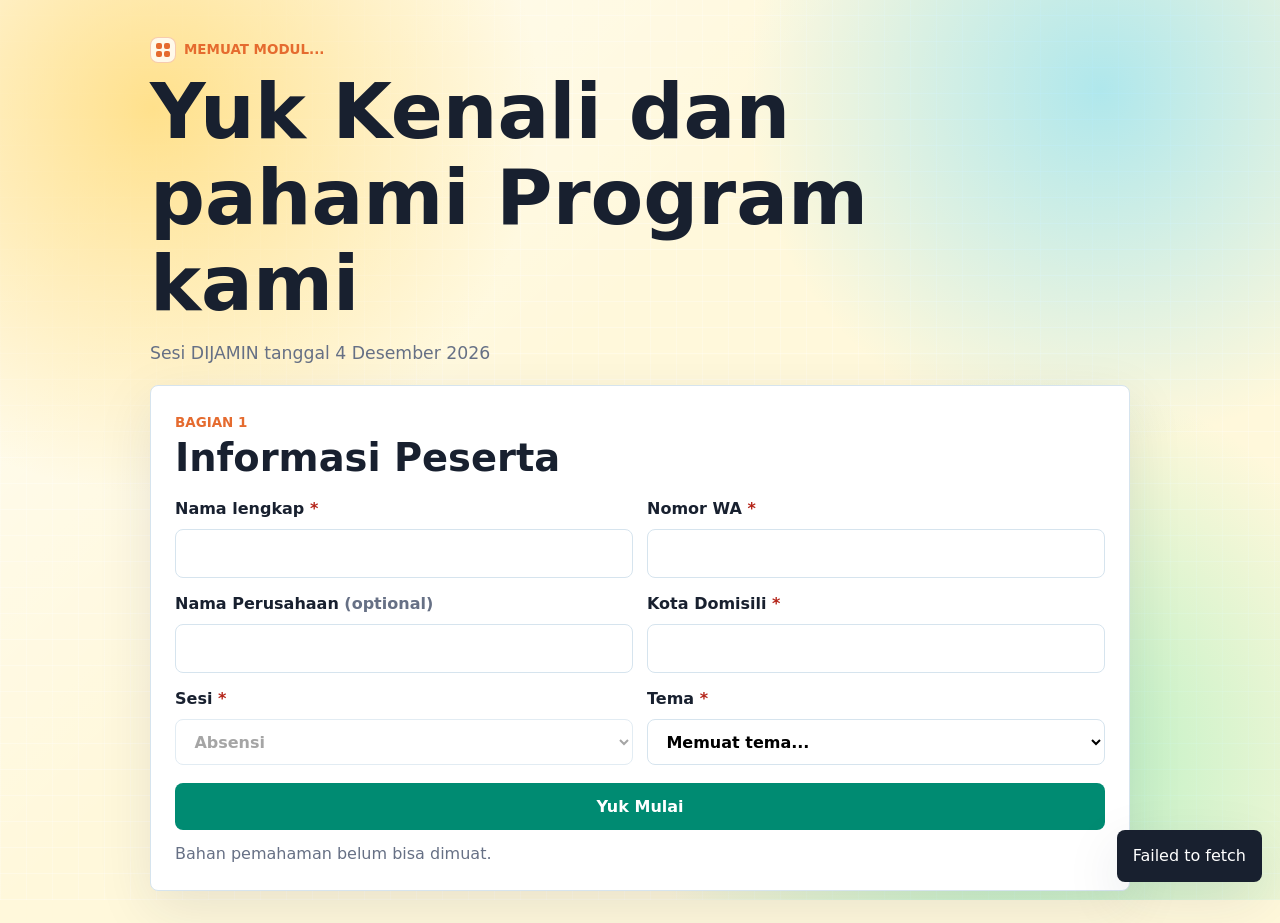
<file: index.html>
<!doctype html>
<html lang="id">
  <head>
    <meta charset="UTF-8" />
    <meta name="viewport" content="width=device-width, initial-scale=1.0" />
    <title>Belajar Bersama Pemahaman Program</title>
    <link rel="stylesheet" href="./style.css" />
  </head>
  <body>
    <main class="shell">
      <section class="intro" aria-labelledby="app-title">
        <div>
          <div class="module-title-row">
            <a class="dashboard-link" href="./hasil.html" aria-label="Buka hasil pengukuran">
              <span class="dashboard-icon" aria-hidden="true">
                <span></span>
                <span></span>
                <span></span>
                <span></span>
              </span>
            </a>
            <p class="eyebrow" id="active-module-label">Memuat modul...</p>
          </div>
          <h1 id="app-title">Yuk Kenali dan pahami Program kami</h1>
          <p class="lede" id="session-date">Sesi DIJAMIN</p>
        </div>
      </section>

      <section class="panel" id="participant-panel" aria-labelledby="participant-title">
        <div class="section-heading">
          <span class="section-number">Bagian 1</span>
          <h2 id="participant-title">Informasi Peserta</h2>
        </div>

        <form id="participant-form" class="participant-form">
          <div class="field-grid">
            <label>
              <span>Nama lengkap <strong>*</strong></span>
              <input id="full-name" name="fullName" type="text" autocomplete="name" required />
            </label>

            <label>
              <span>Nomor WA <strong>*</strong></span>
              <input
                id="whatsapp-number"
                name="whatsappNumber"
                type="tel"
                inputmode="tel"
                autocomplete="tel"
                required
              />
            </label>

            <label>
              <span>Nama Perusahaan <em>(optional)</em></span>
              <input id="company-name" name="companyName" type="text" autocomplete="organization" />
            </label>

            <label>
              <span>Kota Domisili <strong>*</strong></span>
              <input id="domicile" name="domicile" type="text" autocomplete="address-level2" required />
            </label>

            <label>
              <span>Sesi <strong>*</strong></span>
              <select id="test-session" name="testSession" required disabled>
                <option value="">Pilih sesi</option>
                <option value="Absensi" selected>Absensi</option>
                <option value="Feedback">Feedback</option>
              </select>
            </label>

            <label>
              <span>Tema <strong>*</strong></span>
              <select id="test-theme" name="testTheme" required>
                <option value="">Memuat tema...</option>
              </select>
            </label>
          </div>

          <button id="start-button" type="submit">Yuk Mulai</button>
        </form>

        <p id="bank-status" class="hint">Bahan pemahaman sedang dimuat.</p>
      </section>

      <section class="panel hidden" id="quiz-panel" aria-live="polite">
        <div class="section-heading">
          <span class="section-number">Bagian 2</span>
          <h2>Bahan Pemahaman</h2>
        </div>

        <div class="quiz-topline">
          <div>
            <span id="question-count">Butir 1 dari 1</span>
            <p id="question-module" class="module-name"></p>
          </div>
          <div class="timer-box" aria-live="polite">
            <span>Lama pengerjaan</span>
            <strong id="timer-display">00:00</strong>
          </div>
          <button class="ghost" id="restart-button" type="button">Mulai Ulang</button>
        </div>

        <form id="quiz-form">
          <fieldset>
            <legend id="question-text"></legend>
            <div id="answer-options" class="options"></div>
          </fieldset>

          <div class="actions">
            <button class="secondary" id="back-button" type="button">Sebelumnya</button>
            <button id="next-button" type="submit">Lanjut</button>
          </div>
        </form>
      </section>

      <section class="panel hidden" id="confirm-panel" aria-live="polite">
        <div class="section-heading">
          <span class="section-number">Konfirmasi</span>
          <h2>Ringkasan Tanggapan</h2>
        </div>
        <ol id="answer-checklist" class="answer-checklist"></ol>
        <div class="actions">
          <button class="secondary" id="back-to-quiz-button" type="button">Tinjau Lagi</button>
          <button id="submit-answers-button" type="button">Kirim Refleksi</button>
        </div>
      </section>

      <section class="panel hidden" id="result-panel" aria-live="polite">
        <div class="result-head">
          <p class="eyebrow">Ringkasan pemahaman</p>
          <h2 id="result-title">Hasil Anda</h2>
          <div id="participant-summary" class="participant-summary"></div>
          <p id="result-summary"></p>
          <p id="duration-summary" class="duration-summary"></p>
          <p id="submit-status" class="submit-status"></p>
        </div>
        <div id="review-list" class="review-list"></div>
        <button id="close-button" type="button">Close</button>
      </section>

      <div id="message" class="message hidden" role="status"></div>
    </main>

    <script src="./app.js"></script>
  </body>
</html>
</file>
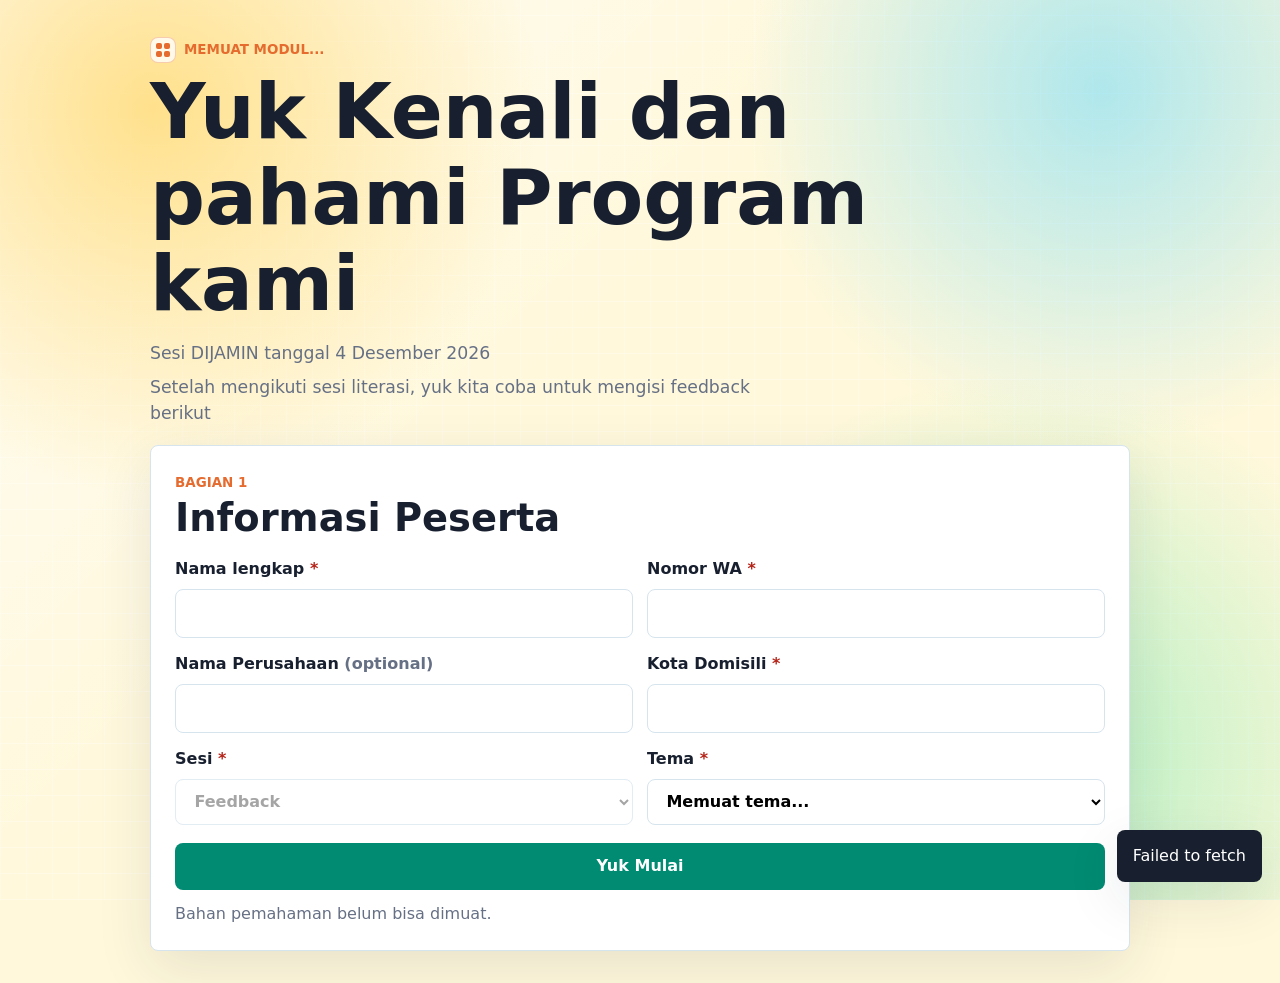
<file: feedback.html>
<!doctype html>
<html lang="id">
  <head>
    <meta charset="UTF-8" />
    <meta name="viewport" content="width=device-width, initial-scale=1.0" />
    <title>Belajar Bersama Pemahaman Program</title>
    <link rel="stylesheet" href="./style.css" />
  </head>
  <body>
    <main class="shell">
      <section class="intro" aria-labelledby="app-title">
        <div>
          <div class="module-title-row">
            <a class="dashboard-link" href="./hasil.html" aria-label="Buka hasil pengukuran">
              <span class="dashboard-icon" aria-hidden="true">
                <span></span>
                <span></span>
                <span></span>
                <span></span>
              </span>
            </a>
            <p class="eyebrow" id="active-module-label">Memuat modul...</p>
          </div>
          <h1 id="app-title">Yuk Kenali dan pahami Program kami</h1>
          <p class="lede" id="session-date">Sesi DIJAMIN</p>
          <p class="lede followup-copy">
            Setelah mengikuti sesi literasi, yuk kita coba untuk mengisi feedback berikut
          </p>
        </div>
      </section>

      <section class="panel" id="participant-panel" aria-labelledby="participant-title">
        <div class="section-heading">
          <span class="section-number">Bagian 1</span>
          <h2 id="participant-title">Informasi Peserta</h2>
        </div>

        <form id="participant-form" class="participant-form">
          <div class="field-grid">
            <label>
              <span>Nama lengkap <strong>*</strong></span>
              <input id="full-name" name="fullName" type="text" autocomplete="name" required />
            </label>

            <label>
              <span>Nomor WA <strong>*</strong></span>
              <input
                id="whatsapp-number"
                name="whatsappNumber"
                type="tel"
                inputmode="tel"
                autocomplete="tel"
                required
              />
            </label>

            <label>
              <span>Nama Perusahaan <em>(optional)</em></span>
              <input id="company-name" name="companyName" type="text" autocomplete="organization" />
            </label>

            <label>
              <span>Kota Domisili <strong>*</strong></span>
              <input id="domicile" name="domicile" type="text" autocomplete="address-level2" required />
            </label>

            <label>
              <span>Sesi <strong>*</strong></span>
              <select id="test-session" name="testSession" required disabled>
                <option value="">Pilih sesi</option>
                <option value="Absensi">Absensi</option>
                <option value="Feedback" selected>Feedback</option>
              </select>
            </label>

            <label>
              <span>Tema <strong>*</strong></span>
              <select id="test-theme" name="testTheme" required>
                <option value="">Memuat tema...</option>
              </select>
            </label>
          </div>

          <button id="start-button" type="submit">Yuk Mulai</button>
        </form>

        <p id="bank-status" class="hint">Bahan pemahaman sedang dimuat.</p>
      </section>

      <section class="panel hidden" id="quiz-panel" aria-live="polite">
        <div class="section-heading">
          <span class="section-number">Bagian 2</span>
          <h2>Bahan Pemahaman</h2>
        </div>

        <div class="quiz-topline">
          <div>
            <span id="question-count">Butir 1 dari 1</span>
            <p id="question-module" class="module-name"></p>
          </div>
          <div class="timer-box" aria-live="polite">
            <span>Lama pengerjaan</span>
            <strong id="timer-display">00:00</strong>
          </div>
          <button class="ghost" id="restart-button" type="button">Mulai Ulang</button>
        </div>

        <form id="quiz-form">
          <fieldset>
            <legend id="question-text"></legend>
            <div id="answer-options" class="options"></div>
          </fieldset>

          <div class="actions">
            <button class="secondary" id="back-button" type="button">Sebelumnya</button>
            <button id="next-button" type="submit">Lanjut</button>
          </div>
        </form>
      </section>

      <section class="panel hidden" id="confirm-panel" aria-live="polite">
        <div class="section-heading">
          <span class="section-number">Konfirmasi</span>
          <h2>Ringkasan Tanggapan</h2>
        </div>
        <ol id="answer-checklist" class="answer-checklist"></ol>
        <div class="actions">
          <button class="secondary" id="back-to-quiz-button" type="button">Tinjau Lagi</button>
          <button id="submit-answers-button" type="button">Kirim Refleksi</button>
        </div>
      </section>

      <section class="panel hidden" id="result-panel" aria-live="polite">
        <div class="result-head">
          <p class="eyebrow">Ringkasan pemahaman</p>
          <h2 id="result-title">Hasil Anda</h2>
          <div id="participant-summary" class="participant-summary"></div>
          <p id="result-summary"></p>
          <p id="duration-summary" class="duration-summary"></p>
          <p id="submit-status" class="submit-status"></p>
        </div>
        <div id="review-list" class="review-list"></div>
        <button id="close-button" type="button">Close</button>
      </section>

      <div id="message" class="message hidden" role="status"></div>
    </main>

    <script src="./app.js"></script>
  </body>
</html>
</file>
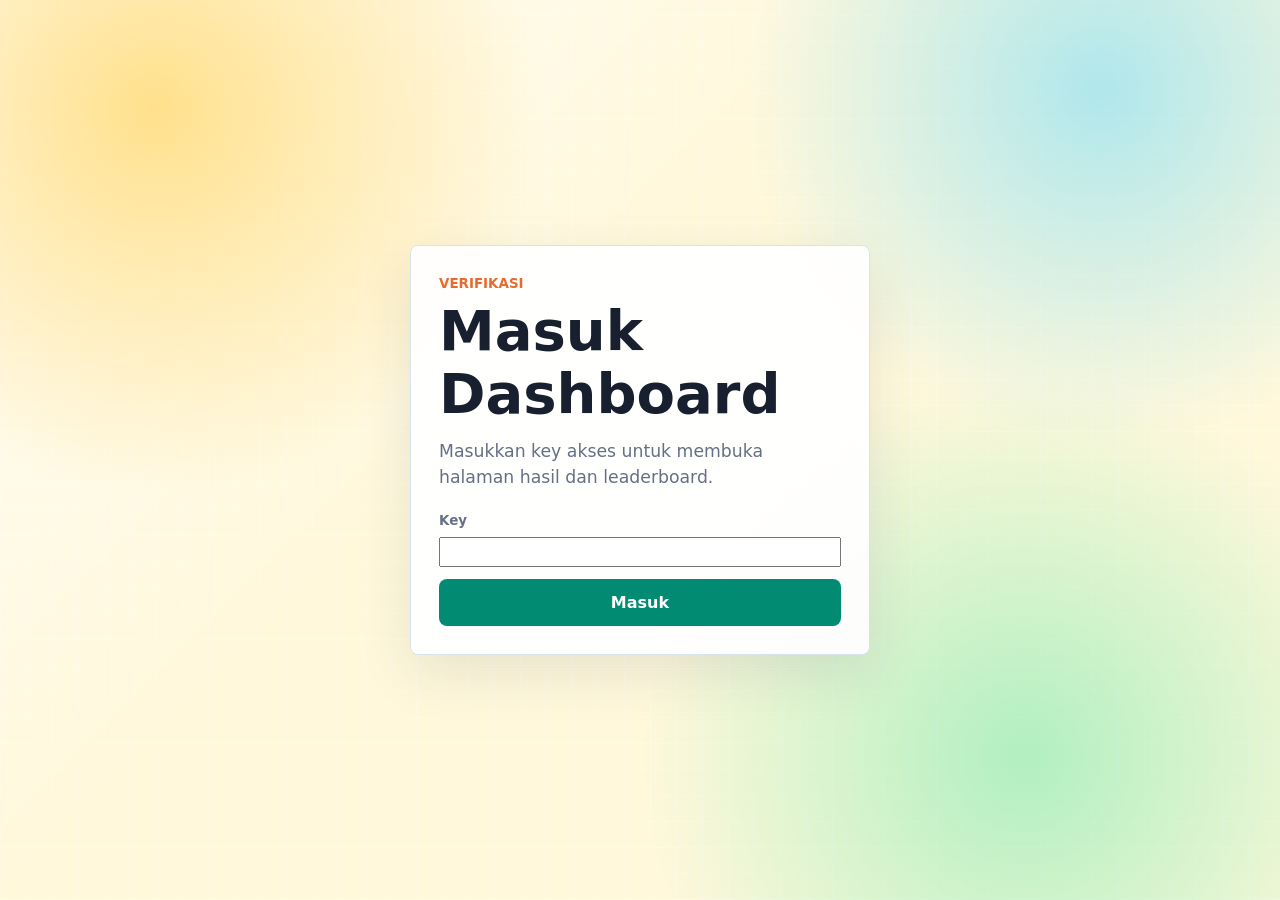
<file: hasil.html>
<!doctype html>
<html lang="id">
  <head>
    <meta charset="UTF-8" />
    <meta name="viewport" content="width=device-width, initial-scale=1.0" />
    <title>Hasil Pengukuran Pemahaman</title>
    <script src="./auth.js" data-protected="true"></script>
    <link rel="stylesheet" href="./style.css" />
  </head>
  <body>
    <main class="shell result-page">
      <nav class="top-menu-bar" aria-label="Navigasi halaman">
        <a class="page-link icon-link" href="./index.html" aria-label="Form peserta">
          <span class="form-icon" aria-hidden="true"></span>
          <span class="nav-label">Absen</span>
        </a>
        <a class="page-link icon-link" href="./feedback.html" aria-label="Feedback">
          <span class="feedback-icon" aria-hidden="true"></span>
          <span class="nav-label">Feedback</span>
        </a>
        <a class="page-link page-link-accent icon-link" href="./leaderboard.html" aria-label="Leaderboard">
          <span class="leaderboard-icon" aria-hidden="true">
            <i></i>
            <i></i>
            <i></i>
          </span>
          <span class="nav-label">Leaderboard</span>
        </a>
        <a class="page-link icon-link" href="./sertifikat.html" aria-label="Sertifikat">
          <span class="certificate-icon" aria-hidden="true"></span>
          <span class="nav-label">Sertifikat</span>
        </a>
        <button class="page-link icon-link nav-button" type="button" data-end-session aria-label="End session">
          <span class="end-session-icon" aria-hidden="true"></span>
          <span class="nav-label">End Session</span>
        </button>
      </nav>

      <section class="intro" aria-labelledby="result-page-title">
        <div>
          <p class="eyebrow">Rekap Pemahaman</p>
          <h1 id="result-page-title">Hasil Pengukuran Pemahaman</h1>
          <p class="lede" id="result-page-date">Memuat data hasil peserta.</p>
        </div>
      </section>

      <section class="metric-grid" aria-label="Ringkasan hasil">
        <article class="metric-card metric-card-participants">
          <span>Total Peserta</span>
          <div class="split-metric">
            <p><small>Awal</small><strong id="metric-participants-pre">0</strong></p>
            <p><small>Akhir</small><strong id="metric-participants-post">0</strong></p>
          </div>
        </article>
        <article class="metric-card metric-card-average">
          <span>Rata-rata Poin</span>
          <div class="split-metric">
            <p><small>Awal</small><strong id="metric-average-pre">0</strong></p>
            <p><small>Akhir</small><strong id="metric-average-post">0</strong></p>
          </div>
        </article>
        <article class="metric-card metric-card-highest">
          <span>Poin Tertinggi</span>
          <div class="split-metric">
            <p><small>Awal</small><strong id="metric-highest-pre">0</strong></p>
            <p><small>Akhir</small><strong id="metric-highest-post">0</strong></p>
          </div>
        </article>
        <article class="metric-card metric-card-duration">
          <span>Rata-rata Waktu</span>
          <div class="split-metric">
            <p><small>Awal</small><strong id="metric-duration-pre">0 detik</strong></p>
            <p><small>Akhir</small><strong id="metric-duration-post">0 detik</strong></p>
          </div>
        </article>
      </section>

      <section class="panel filter-panel" aria-labelledby="filter-title">
        <div class="dashboard-head compact-head">
          <div class="section-heading">
            <span class="section-number">Filter</span>
            <h2 id="filter-title">Periode Data</h2>
          </div>
          <div class="dashboard-controls">
            <label>
              <span>Dari tanggal</span>
              <input id="filter-date-start" type="date" />
            </label>
            <label>
              <span>Sampai tanggal</span>
              <input id="filter-date-end" type="date" />
            </label>
            <label>
              <span>Sesi</span>
              <select id="filter-session">
                <option value="">Semua sesi</option>
              </select>
            </label>
            <label>
              <span>Tema</span>
              <select id="filter-theme">
                <option value="">Semua tema</option>
              </select>
            </label>
            <button class="secondary" id="refresh-results" type="button">Segarkan</button>
          </div>
        </div>
      </section>

      <section class="panel comparison-panel" aria-labelledby="comparison-title">
        <div class="section-heading">
          <span class="section-number">Perbandingan</span>
          <h2 id="comparison-title">Keberhasilan Proses Literasi</h2>
        </div>
        <div class="comparison-legend" aria-label="Keterangan grafik">
          <span><i class="legend-pre"></i> Awal sesi</span>
          <span><i class="legend-post"></i> Setelah literasi</span>
        </div>
        <div id="comparison-empty" class="empty-state hidden">
          Perbandingan akan muncul setelah ada data Absensi dan Feedback pada tanggal serta tema yang sama.
        </div>
        <div id="comparison-chart" class="comparison-chart"></div>
      </section>

      <section class="panel result-dashboard" aria-labelledby="dashboard-title">
        <div class="dashboard-head">
          <div class="section-heading">
            <span class="section-number">Hasil</span>
            <h2 id="dashboard-title">Daftar Peserta</h2>
          </div>
        </div>

        <div id="result-empty" class="empty-state hidden">
          Belum ada data hasil yang bisa ditampilkan.
        </div>

        <div class="table-wrap results-table-wrap">
          <table class="results-table">
            <thead>
              <tr>
                <th><button class="sort-button" type="button" data-sort="timestamp">Waktu</button></th>
                <th><button class="sort-button" type="button" data-sort="name">Nama</button></th>
                <th><button class="sort-button" type="button" data-sort="whatsapp">Nomor HP</button></th>
                <th><button class="sort-button" type="button" data-sort="domicile">Kota</button></th>
                <th><button class="sort-button" type="button" data-sort="session">Sesi</button></th>
                <th><button class="sort-button" type="button" data-sort="theme">Tema</button></th>
                <th><button class="sort-button" type="button" data-sort="score">Poin</button></th>
                <th><button class="sort-button" type="button" data-sort="correct">Sesuai</button></th>
                <th><button class="sort-button" type="button" data-sort="durationSeconds">Lama</button></th>
              </tr>
            </thead>
            <tbody id="results-body"></tbody>
          </table>
        </div>
        <div class="pagination-bar" id="pagination-bar">
          <span id="pagination-info">0 data</span>
          <div class="pagination-actions">
            <button class="secondary" id="prev-page" type="button">Sebelumnya</button>
            <button class="secondary" id="next-page" type="button">Berikutnya</button>
          </div>
        </div>
      </section>

      <div id="message" class="message hidden" role="status"></div>
    </main>

    <script src="./hasil.js"></script>
  </body>
</html>
</file>
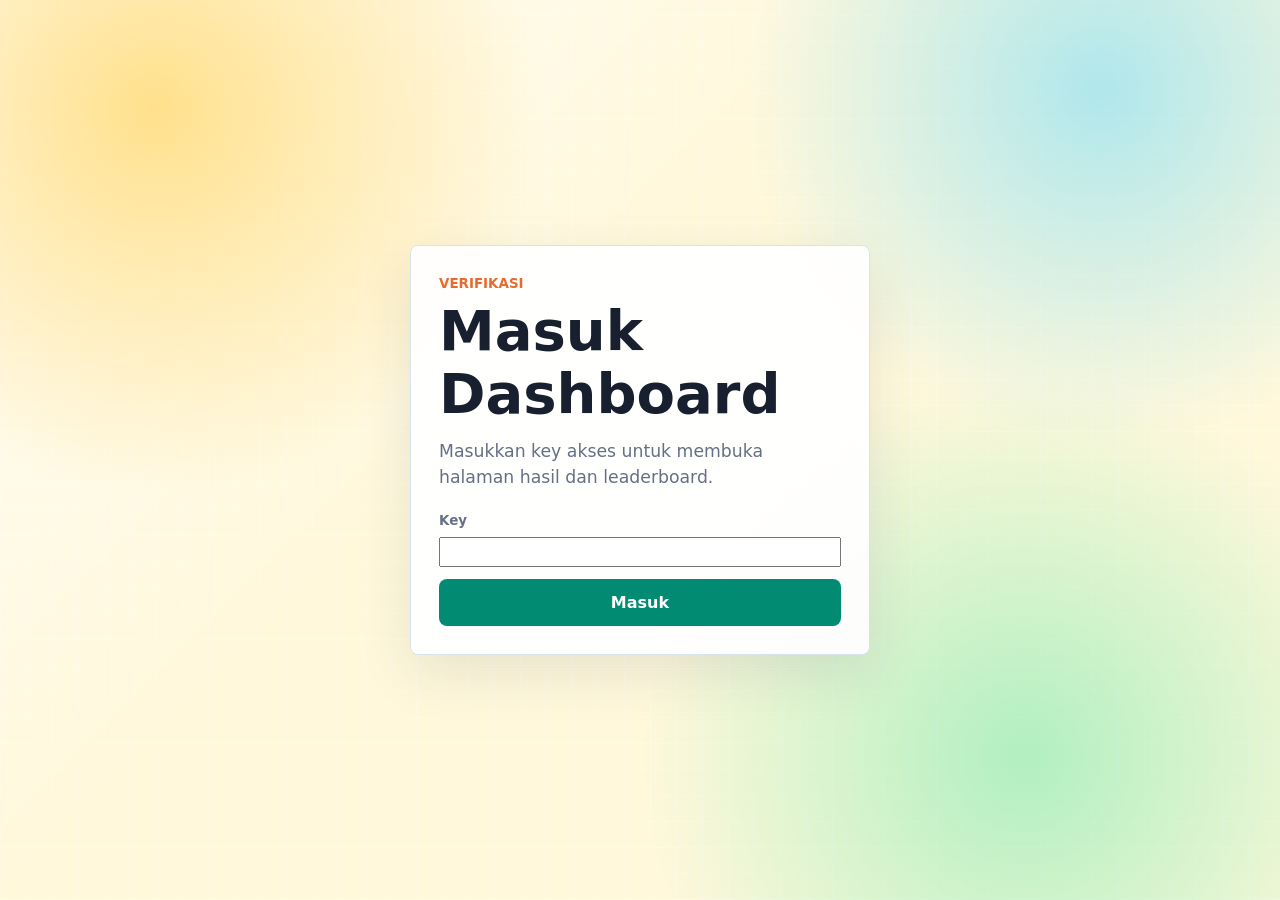
<file: leaderboard.html>
<!doctype html>
<html lang="id">
  <head>
    <meta charset="UTF-8" />
    <meta name="viewport" content="width=device-width, initial-scale=1.0" />
    <title>Leaderboard Pemahaman Program</title>
    <script src="./auth.js" data-protected="true"></script>
    <link rel="stylesheet" href="./style.css" />
  </head>
  <body class="leaderboard-body">
    <main class="leaderboard-shell">
      <div class="confetti-layer" id="confetti-layer" aria-hidden="true"></div>

      <section class="leaderboard-hero" aria-labelledby="leaderboard-title">
        <div>
          <p class="eyebrow">Leaderboard</p>
          <h1 id="leaderboard-title">Pemenang Sesi Literasi</h1>
          <p class="lede" id="leaderboard-subtitle">Memuat peringkat peserta terbaik.</p>
        </div>
        <nav class="page-actions" aria-label="Navigasi halaman">
          <a class="page-link icon-link" href="./hasil.html" aria-label="Dashboard hasil">
            <span class="dashboard-icon" aria-hidden="true">
              <span></span>
              <span></span>
              <span></span>
              <span></span>
            </span>
          </a>
          <a class="page-link page-link-accent icon-link" href="./index.html" aria-label="Form peserta">
            <span class="form-icon" aria-hidden="true"></span>
          </a>
          <a class="page-link icon-link" href="./sertifikat.html" aria-label="Sertifikat">
            <span class="certificate-icon" aria-hidden="true"></span>
          </a>
          <button class="page-link icon-link nav-button" type="button" data-end-session aria-label="End session">
            <span class="end-session-icon" aria-hidden="true"></span>
          </button>
        </nav>
      </section>

      <section class="podium" id="podium" aria-label="Tiga peringkat teratas"></section>

      <section class="leaderboard-card" aria-labelledby="rank-title">
        <div class="section-heading">
          <span class="section-number">Top 10</span>
          <h2 id="rank-title">Skor Tertinggi dan Waktu Tercepat</h2>
        </div>
        <div id="leaderboard-empty" class="empty-state hidden">
          Belum ada data Feedback pada tanggal terakhir.
        </div>
        <ol class="rank-list" id="rank-list"></ol>
      </section>

      <div id="message" class="message hidden" role="status"></div>
    </main>

    <script src="./leaderboard.js"></script>
  </body>
</html>
</file>
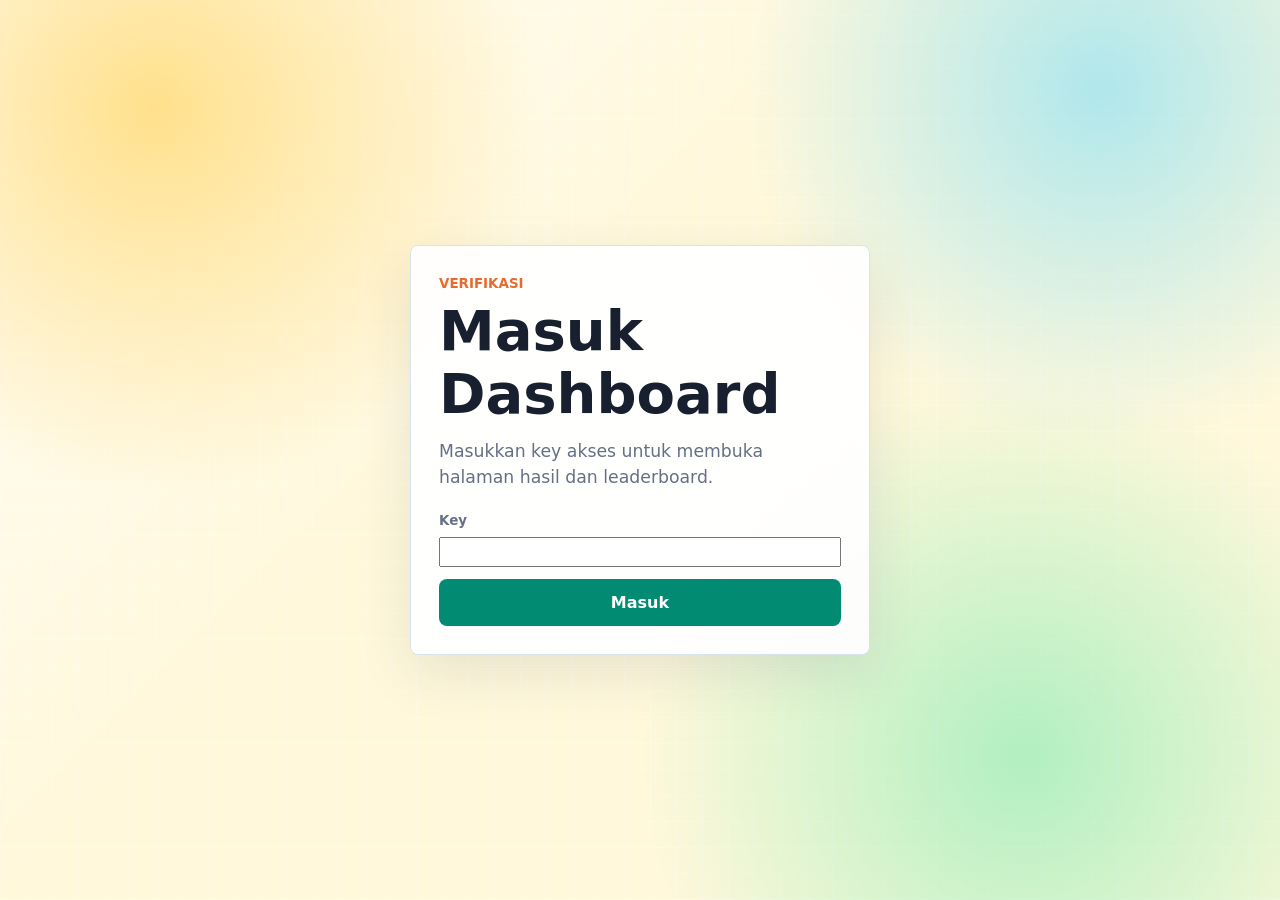
<file: login.html>
<!doctype html>
<html lang="id">
  <head>
    <meta charset="UTF-8" />
    <meta name="viewport" content="width=device-width, initial-scale=1.0" />
    <title>Verifikasi Akses</title>
    <link rel="stylesheet" href="./style.css" />
  </head>
  <body class="login-page">
    <main class="login-shell">
      <section class="login-card" aria-labelledby="login-title">
        <p class="eyebrow">Verifikasi</p>
        <h1 id="login-title">Masuk Dashboard</h1>
        <p class="lede">Masukkan key akses untuk membuka halaman hasil dan leaderboard.</p>

        <form id="login-form" class="login-form">
          <label>
            <span>Key</span>
            <input id="access-key" type="password" autocomplete="current-password" required />
          </label>
          <button type="submit">Masuk</button>
          <p id="login-status" class="certificate-status hidden"></p>
        </form>
      </section>
    </main>

    <script src="./auth.js"></script>
  </body>
</html>
</file>
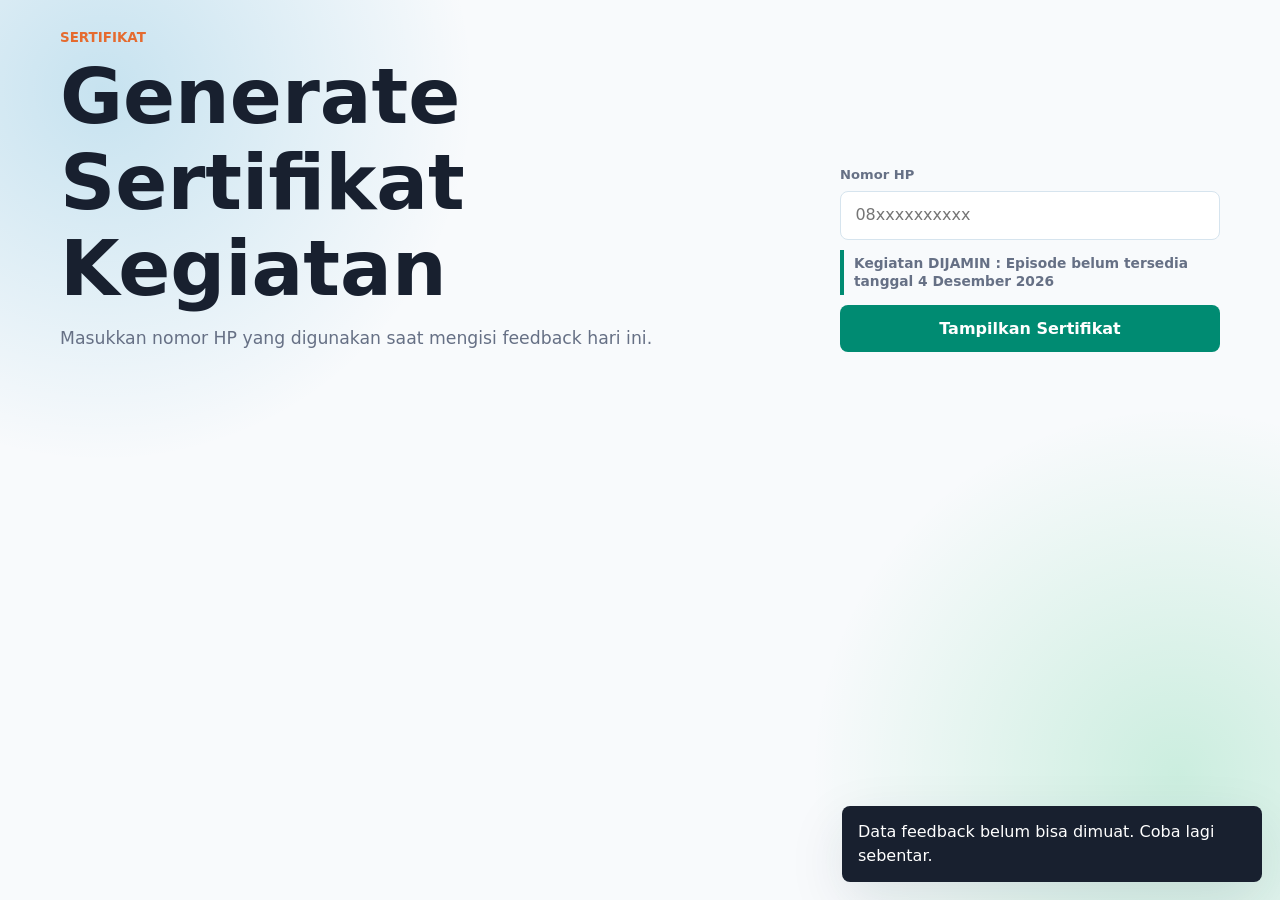
<file: sertifikat.html>
<!doctype html>
<html lang="id">
  <head>
    <meta charset="UTF-8" />
    <meta name="viewport" content="width=device-width, initial-scale=1.0" />
    <title>Sertifikat Kegiatan</title>
    <link rel="stylesheet" href="./style.css" />
  </head>
  <body class="certificate-page">
    <main class="certificate-shell">
      <section class="certificate-controls" aria-labelledby="certificate-title">
        <div>
          <p class="eyebrow">Sertifikat</p>
          <h1 id="certificate-title">Generate Sertifikat Kegiatan</h1>
          <p class="lede">
            Masukkan nomor HP yang digunakan saat mengisi feedback hari ini.
          </p>
        </div>
        <form id="certificate-form" class="certificate-form">
          <label>
            <span>Nomor HP</span>
            <input id="certificate-phone" type="tel" inputmode="tel" placeholder="08xxxxxxxxxx" required />
          </label>
          <p id="certificate-event-info" class="certificate-event-info">
            Kegiatan DIJAMIN : memuat episode...
          </p>
          <button type="submit">Tampilkan Sertifikat</button>
          <p id="certificate-status" class="certificate-status hidden"></p>
        </form>
      </section>

      <section class="certificate-stage hidden" id="certificate-stage" aria-label="Preview sertifikat">
        <article class="certificate-canvas" id="certificate-canvas">
          <p class="certificate-name" id="certificate-name">Nama Peserta</p>
          <p class="certificate-episode" id="certificate-episode">
            "Topik kegiatan akan tampil di sini"
          </p>
          <p class="certificate-date">
            Semarang, <span id="certificate-date">16 September 2026</span>
          </p>
          <p class="certificate-serial" id="certificate-serial">SERIAL: -</p>
        </article>

        <div class="certificate-actions">
          <button id="print-certificate" type="button">Cetak / Simpan PDF</button>
        </div>
      </section>

      <div id="message" class="message hidden" role="status"></div>
    </main>

    <script src="./sertifikat.js"></script>
  </body>
</html>
</file>
<file: style.css>
:root {
  color-scheme: light;
  --bg: #fff8db;
  --text: #18202f;
  --muted: #667085;
  --panel: #ffffff;
  --line: #d6e4ee;
  --primary: #008b72;
  --primary-dark: #006555;
  --primary-soft: #e1faf2;
  --accent: #e56b2f;
  --danger: #b42318;
  --success: #157a45;
  --shadow: 0 18px 55px rgba(28, 39, 66, 0.1);
}

* {
  box-sizing: border-box;
}

body {
  margin: 0;
  min-height: 100vh;
  background:
    radial-gradient(circle at 12% 12%, rgba(255, 214, 102, 0.72), transparent 28%),
    radial-gradient(circle at 86% 10%, rgba(89, 213, 255, 0.48), transparent 26%),
    radial-gradient(circle at 80% 84%, rgba(92, 230, 164, 0.48), transparent 30%),
    linear-gradient(135deg, rgba(255, 255, 255, 0.78), transparent 42%),
    repeating-linear-gradient(
      0deg,
      rgba(255, 255, 255, 0.28) 0,
      rgba(255, 255, 255, 0.28) 1px,
      transparent 1px,
      transparent 26px
    ),
    repeating-linear-gradient(
      90deg,
      rgba(255, 255, 255, 0.22) 0,
      rgba(255, 255, 255, 0.22) 1px,
      transparent 1px,
      transparent 26px
    ),
    var(--bg);
  background-attachment: fixed;
  color: var(--text);
  font-family:
    Inter, ui-sans-serif, system-ui, -apple-system, BlinkMacSystemFont, "Segoe UI", sans-serif;
  font-size: 16px;
  line-height: 1.5;
}

button,
input,
select {
  font: inherit;
}

button {
  min-height: 44px;
  border: 0;
  border-radius: 8px;
  background: var(--primary);
  color: white;
  cursor: pointer;
  font-weight: 700;
  padding: 0.72rem 1rem;
}

a.page-link {
  display: inline-flex;
  min-height: 34px;
  align-items: center;
  justify-content: center;
  border: 1px solid var(--line);
  border-radius: 8px;
  background: rgba(255, 255, 255, 0.82);
  color: var(--text);
  font-weight: 800;
  font-size: 0.84rem;
  padding: 0.42rem 0.7rem;
  text-decoration: none;
}

.nav-button {
  border: 1px solid var(--line);
}

a.page-link:hover {
  border-color: var(--primary);
  background: var(--primary-soft);
  color: var(--primary-dark);
}

.page-actions {
  display: grid;
  gap: 10px;
  align-self: start;
  justify-items: start;
}

.top-menu-bar {
  display: flex;
  flex-wrap: wrap;
  align-items: center;
  justify-content: flex-start;
  gap: 8px;
  margin-bottom: 18px;
  padding: 8px;
  border: 1px solid var(--line);
  border-radius: 8px;
  background: rgba(255, 255, 255, 0.72);
  box-shadow: 0 10px 30px rgba(28, 39, 66, 0.07);
}

.top-menu-bar .icon-link {
  flex: 0 0 auto;
}

.top-menu-bar .nav-button {
  width: auto;
}

.nav-button[data-end-session] {
  border-color: #ef4444;
  background: #dc2626;
  color: #ffffff;
}

.nav-button[data-end-session]:hover {
  border-color: #b91c1c;
  background: #b91c1c;
  color: #ffffff;
}

a.page-link-accent {
  border-color: rgba(229, 107, 47, 0.32);
  background: rgba(255, 255, 255, 0.82);
  color: var(--accent);
}

a.page-link-accent:hover {
  border-color: var(--accent);
  background: #fff4e7;
  color: #c8511f;
}

.icon-link {
  width: auto;
  min-width: 116px;
  min-height: 36px;
  justify-content: flex-start;
  gap: 8px;
  padding: 0 10px;
}

.nav-label {
  color: inherit;
  font-size: 0.78rem;
  font-weight: 850;
  line-height: 1;
}

.form-icon {
  position: relative;
  width: 16px;
  height: 20px;
  border: 2px solid currentColor;
  border-radius: 3px;
}

.form-icon::before,
.form-icon::after {
  position: absolute;
  right: 3px;
  left: 3px;
  height: 2px;
  border-radius: 99px;
  background: currentColor;
  content: "";
}

.form-icon::before {
  top: 5px;
}

.form-icon::after {
  top: 11px;
}

.leaderboard-icon {
  display: grid;
  width: 19px;
  height: 18px;
  grid-template-columns: repeat(3, 1fr);
  gap: 3px;
  align-items: end;
}

.leaderboard-icon i {
  display: block;
  border-radius: 2px 2px 0 0;
  background: currentColor;
}

.leaderboard-icon i:nth-child(1) {
  height: 10px;
}

.leaderboard-icon i:nth-child(2) {
  height: 18px;
}

.leaderboard-icon i:nth-child(3) {
  height: 13px;
}

.feedback-icon {
  position: relative;
  width: 20px;
  height: 16px;
  border: 2px solid currentColor;
  border-radius: 4px;
}

.feedback-icon::after {
  position: absolute;
  right: 3px;
  bottom: -6px;
  width: 7px;
  height: 7px;
  border-right: 2px solid currentColor;
  border-bottom: 2px solid currentColor;
  background: inherit;
  content: "";
  transform: rotate(45deg);
}

.certificate-icon {
  position: relative;
  width: 21px;
  height: 16px;
  border: 2px solid currentColor;
  border-radius: 3px;
}

.certificate-icon::before {
  position: absolute;
  right: 4px;
  bottom: -5px;
  width: 8px;
  height: 8px;
  border-radius: 999px;
  background: currentColor;
  content: "";
}

.end-session-icon {
  position: relative;
  width: 18px;
  height: 18px;
}

.end-session-icon::before,
.end-session-icon::after {
  position: absolute;
  top: 50%;
  left: 2px;
  right: 2px;
  height: 2px;
  border-radius: 99px;
  background: currentColor;
  content: "";
}

.end-session-icon::before {
  transform: translateY(-50%) rotate(45deg);
}

.end-session-icon::after {
  transform: translateY(-50%) rotate(-45deg);
}

.certificate-page {
  background:
    radial-gradient(circle at 8% 10%, rgba(0, 132, 190, 0.2), transparent 26%),
    radial-gradient(circle at 92% 86%, rgba(0, 181, 91, 0.18), transparent 26%),
    #f8fafc;
}

.certificate-shell {
  width: min(100% - 2rem, 1160px);
  margin: 0 auto;
  padding: 28px 0;
}

.certificate-controls {
  display: grid;
  grid-template-columns: 1fr minmax(280px, 380px);
  gap: 18px;
  align-items: end;
  margin-bottom: 18px;
}

.certificate-form {
  display: grid;
  gap: 10px;
}

.certificate-form label span {
  display: block;
  margin-bottom: 6px;
  color: var(--muted);
  font-size: 0.82rem;
  font-weight: 850;
}

.certificate-event-info {
  border-left: 4px solid var(--primary);
  color: var(--muted);
  font-size: 0.86rem;
  font-weight: 800;
  line-height: 1.35;
  margin: 0;
  padding: 4px 0 4px 10px;
}

.certificate-status {
  border: 1px solid #ffd597;
  border-radius: 8px;
  background: #fff7dd;
  color: #8a4b0d;
  font-size: 0.9rem;
  font-weight: 800;
  white-space: pre-line;
  margin: 0;
  padding: 10px 12px;
}

.certificate-status a {
  display: inline-block;
  margin-top: 6px;
  color: var(--primary-dark);
}

.certificate-nav {
  align-self: end;
}

.certificate-stage {
  display: grid;
  gap: 14px;
}

.certificate-canvas {
  position: relative;
  overflow: hidden;
  aspect-ratio: 2000 / 1414;
  border: 1px solid #d7dee8;
  background: #ffffff url("./certificate-template.png") center / cover no-repeat;
  box-shadow: 0 18px 55px rgba(28, 39, 66, 0.16);
  color: #111827;
  text-align: center;
}

.certificate-name {
  position: absolute;
  top: 28.8%;
  left: 50%;
  display: block;
  width: min(58%, 760px);
  max-height: 11%;
  overflow: hidden;
  margin: 0;
  font-size: clamp(0.875rem, 2.72vw, 2.625rem);
  font-weight: 950;
  line-height: 1.05;
  padding: 0.04em 0.28em;
  transform: translateX(-50%);
  text-transform: uppercase;
  overflow-wrap: anywhere;
}

.certificate-episode {
  position: absolute;
  top: 57.2%;
  left: 50%;
  display: block;
  width: min(64%, 850px);
  max-height: 12%;
  overflow: hidden;
  margin: 0;
  font-size: clamp(0.78rem, 1.65vw, 1.45rem);
  font-weight: 900;
  line-height: 1.16;
  padding: 0;
  transform: translateX(-50%);
  overflow-wrap: anywhere;
}

.certificate-date {
  position: absolute;
  top: 68.8%;
  left: 50%;
  margin: 0;
  color: #4b5563;
  font-size: clamp(0.62rem, 1.05vw, 0.9rem);
  transform: translateX(-50%);
}

.certificate-date span {
  padding: 0 0.25em;
}

.certificate-serial {
  position: absolute;
  bottom: 4.2%;
  left: 4.6%;
  margin: 0;
  color: #536171;
  font-size: clamp(0.52rem, 1vw, 0.82rem);
  font-weight: 800;
  letter-spacing: 0.02em;
}

.certificate-actions {
  display: flex;
  justify-content: center;
}

@media print {
  @page {
    size: A4 landscape;
    margin: 0;
  }

  * {
    print-color-adjust: exact;
    -webkit-print-color-adjust: exact;
  }

  body {
    background: #ffffff;
  }

  .certificate-controls,
  .certificate-actions,
  .message {
    display: none !important;
  }

  .certificate-shell {
    width: 100%;
    padding: 0;
  }

  .certificate-stage {
    display: block;
  }

  .certificate-canvas {
    width: 297mm;
    height: 210mm;
    border: 0;
    box-shadow: none;
  }
}

button:hover {
  background: var(--primary-dark);
}

button:disabled {
  cursor: not-allowed;
  opacity: 0.55;
}

.secondary,
.ghost {
  background: #eef2f7;
  color: var(--text);
}

.secondary:hover,
.ghost:hover {
  background: #e2e8f0;
}

.text-button {
  min-height: auto;
  margin-top: 10px;
  border-radius: 0;
  background: transparent;
  color: var(--primary);
  padding: 0;
}

.text-button:hover {
  background: transparent;
  color: var(--primary-dark);
  text-decoration: underline;
}

.shell {
  width: min(100% - 2rem, 980px);
  margin: 0 auto;
  padding: 32px 0;
}

.intro {
  display: grid;
  grid-template-columns: 1fr auto;
  gap: 24px;
  align-items: end;
  margin-bottom: 18px;
}

.eyebrow {
  margin: 0 0 6px;
  color: var(--accent);
  font-size: 0.84rem;
  font-weight: 800;
  letter-spacing: 0;
  text-transform: uppercase;
}

.module-title-row {
  display: inline-flex;
  align-items: center;
  gap: 8px;
  margin-bottom: 6px;
}

.module-title-row .eyebrow {
  margin-bottom: 0;
}

.dashboard-link {
  display: inline-grid;
  width: 26px;
  height: 26px;
  place-items: center;
  border: 1px solid rgba(229, 107, 47, 0.32);
  border-radius: 8px;
  background: rgba(255, 255, 255, 0.78);
  color: var(--accent);
  text-decoration: none;
}

.dashboard-link:hover,
.dashboard-link:focus-visible {
  border-color: var(--accent);
  background: #fff4e7;
  outline: 3px solid rgba(229, 107, 47, 0.18);
}

.dashboard-icon {
  display: grid;
  width: 14px;
  height: 14px;
  grid-template-columns: repeat(2, 1fr);
  gap: 2px;
}

.dashboard-icon span {
  border-radius: 2px;
  background: currentColor;
}

h1,
h2 {
  margin: 0;
  letter-spacing: 0;
  line-height: 1.12;
}

h1 {
  max-width: 760px;
  font-size: clamp(2rem, 6vw, 4.8rem);
}

h2 {
  font-size: clamp(1.8rem, 4vw, 3.5rem);
}

.lede {
  max-width: 650px;
  margin: 14px 0 0;
  color: var(--muted);
  font-size: 1.08rem;
}

.followup-copy {
  margin-top: 8px;
}

.panel {
  border: 1px solid var(--line);
  border-radius: 8px;
  background: var(--panel);
  box-shadow: var(--shadow);
  padding: 24px;
}

.panel + .panel {
  margin-top: 18px;
}

.section-heading {
  margin-bottom: 18px;
}

.section-heading h2 {
  margin-top: 2px;
  font-size: clamp(1.55rem, 3vw, 2.45rem);
}

.section-number {
  color: var(--accent);
  font-size: 0.84rem;
  font-weight: 850;
  text-transform: uppercase;
}

.participant-form {
  display: grid;
  gap: 18px;
}

.participant-form label {
  display: block;
  font-weight: 800;
}

.participant-form label span {
  display: block;
  margin-bottom: 8px;
}

.participant-form strong {
  color: var(--danger);
}

.participant-form em {
  color: var(--muted);
  font-style: normal;
  font-weight: 700;
}

.field-grid {
  display: grid;
  grid-template-columns: repeat(2, minmax(0, 1fr));
  gap: 14px;
}

input[type="url"],
input[type="tel"],
input[type="date"],
input[type="text"],
select {
  width: 100%;
  min-height: 44px;
  border: 1px solid var(--line);
  border-radius: 8px;
  background: white;
  padding: 0.72rem 0.9rem;
}

input[type="url"]:focus,
input[type="tel"]:focus,
input[type="date"]:focus,
input[type="text"]:focus,
select:focus,
.option-card:focus-within {
  border-color: var(--primary);
  outline: 3px solid rgba(15, 107, 95, 0.16);
}

.hint {
  margin: 12px 0 0;
  color: var(--muted);
}

.module-name {
  margin: 4px 0 0;
  color: var(--muted);
  font-size: 0.92rem;
}

.format-help {
  margin-top: 18px;
}

summary {
  cursor: pointer;
  font-weight: 800;
}

.table-wrap {
  overflow-x: auto;
  margin-top: 12px;
}

table {
  width: 100%;
  min-width: 760px;
  border-collapse: collapse;
}

th,
td {
  border: 1px solid var(--line);
  padding: 10px;
  text-align: left;
  vertical-align: top;
}

th {
  background: #f1f5f9;
}

.sort-button {
  display: inline-flex;
  width: 100%;
  min-height: 28px;
  align-items: center;
  justify-content: space-between;
  gap: 6px;
  border: 0;
  border-radius: 6px;
  background: transparent;
  color: var(--text);
  font-size: 0.82rem;
  font-weight: 900;
  padding: 4px 6px;
  text-align: left;
}

.sort-button:hover,
.sort-button.active {
  background: #e2e8f0;
  color: var(--primary-dark);
}

.sort-button::after {
  color: var(--muted);
  content: "↕";
  font-size: 0.72rem;
}

.sort-button.active[data-direction="asc"]::after {
  content: "↑";
}

.sort-button.active[data-direction="desc"]::after {
  content: "↓";
}

.quiz-topline,
.actions {
  display: flex;
  align-items: center;
  justify-content: space-between;
  gap: 12px;
}

.quiz-topline {
  margin-bottom: 20px;
}

.timer-box {
  min-width: 150px;
  border: 1px solid rgba(15, 107, 95, 0.18);
  border-radius: 8px;
  background: var(--primary-soft);
  padding: 10px 12px;
}

.timer-box span {
  display: block;
  color: var(--muted);
  font-size: 0.82rem;
  font-weight: 800;
}

.timer-box strong {
  color: var(--primary-dark);
  font-size: 1.35rem;
}

#question-count {
  color: var(--muted);
  font-weight: 800;
}

fieldset {
  min-width: 0;
  border: 0;
  margin: 0;
  padding: 0;
}

legend {
  width: 100%;
  margin-bottom: 18px;
  font-size: 1.45rem;
  font-weight: 850;
  line-height: 1.35;
}

.options {
  display: grid;
  gap: 10px;
}

.option-card {
  display: grid;
  grid-template-columns: auto 1fr;
  gap: 12px;
  align-items: start;
  border: 1px solid var(--line);
  border-radius: 8px;
  padding: 14px;
  cursor: pointer;
}

.option-card:hover {
  border-color: rgba(15, 107, 95, 0.45);
  background: var(--primary-soft);
}

.option-card input {
  margin-top: 5px;
  accent-color: var(--primary);
}

.option-letter {
  color: var(--primary);
  font-weight: 850;
}

.actions {
  margin-top: 22px;
}

.result-head {
  margin-bottom: 18px;
}

#result-summary {
  color: var(--muted);
  font-size: 1.08rem;
}

.duration-summary,
.submit-status {
  color: var(--muted);
  font-weight: 700;
}

.participant-summary {
  display: grid;
  grid-template-columns: repeat(2, minmax(0, 1fr));
  gap: 8px 16px;
  margin: 16px 0;
  border-top: 1px solid var(--line);
  border-bottom: 1px solid var(--line);
  padding: 14px 0;
}

.participant-summary p {
  margin: 0;
  color: var(--muted);
}

.participant-summary strong {
  color: var(--text);
}

.review-list {
  display: grid;
  gap: 12px;
  margin: 18px 0;
}

.answer-checklist {
  display: grid;
  gap: 10px;
  margin: 0;
  padding-left: 1.35rem;
}

.answer-checklist li {
  display: grid;
  grid-template-columns: auto 1fr;
  gap: 10px;
  align-items: center;
  border: 1px solid var(--line);
  border-radius: 8px;
  padding: 12px 14px;
}

.answer-icon {
  display: inline-grid;
  width: 26px;
  height: 26px;
  place-items: center;
  border-radius: 999px;
  background: var(--primary-soft);
  color: var(--success);
  font-weight: 900;
}

.answer-checklist .missing .answer-icon {
  background: #fff4f2;
  color: var(--danger);
}

.sr-only {
  position: absolute;
  width: 1px;
  height: 1px;
  overflow: hidden;
  clip: rect(0, 0, 0, 0);
  white-space: nowrap;
}

.review-item {
  border: 1px solid var(--line);
  border-left: 5px solid var(--success);
  border-radius: 8px;
  padding: 14px;
}

.review-item.wrong {
  border-left-color: var(--danger);
  background: #fff4f2;
}

.review-question {
  margin: 0 0 8px;
  font-weight: 800;
}

.review-meta {
  margin: 0;
  color: var(--muted);
}

.result-page .intro {
  align-items: center;
}

.result-page h1 {
  font-size: clamp(2rem, 4vw, 3.2rem);
}

.result-page h2 {
  font-size: clamp(1.45rem, 2.6vw, 2.1rem);
}

.result-page .lede {
  font-size: 0.98rem;
}

.metric-grid {
  display: grid;
  grid-template-columns: repeat(4, minmax(0, 1fr));
  gap: 14px;
  margin-bottom: 18px;
}

.metric-card {
  border: 1px solid var(--line);
  border-radius: 8px;
  background: rgba(255, 255, 255, 0.9);
  box-shadow: var(--shadow);
  padding: 14px;
}

.metric-card-participants {
  border-color: #b9dff6;
  background: linear-gradient(135deg, #eef8ff, #ffffff);
}

.metric-card-average {
  border-color: #b9eadc;
  background: linear-gradient(135deg, #e9fbf4, #ffffff);
}

.metric-card-highest {
  border-color: #ffd597;
  background: linear-gradient(135deg, #fff5dd, #ffffff);
}

.metric-card-duration {
  border-color: #f7c7b0;
  background: linear-gradient(135deg, #fff0e9, #ffffff);
}

.metric-card span {
  display: block;
  color: var(--muted);
  font-size: 0.78rem;
  font-weight: 800;
}

.metric-card strong {
  display: block;
  margin-top: 6px;
  color: var(--primary-dark);
  font-size: clamp(1.45rem, 3vw, 2.25rem);
  line-height: 1;
}

.split-metric {
  display: grid;
  grid-template-columns: repeat(2, minmax(0, 1fr));
  gap: 8px;
  margin-top: 8px;
}

.split-metric p {
  min-width: 0;
  border-radius: 8px;
  background: rgba(255, 255, 255, 0.68);
  margin: 0;
  padding: 8px;
}

.split-metric small {
  display: block;
  color: var(--muted);
  font-size: 0.68rem;
  font-weight: 850;
  line-height: 1;
}

.split-metric strong {
  font-size: clamp(1.05rem, 2.2vw, 1.55rem);
  overflow-wrap: anywhere;
}

.metric-card-duration .split-metric strong {
  font-size: clamp(0.82rem, 1.5vw, 1.08rem);
  line-height: 1.18;
}

.filter-panel {
  margin-bottom: 18px;
}

.compact-head .section-heading {
  margin-bottom: 0;
}

.compact-head .section-heading h2 {
  font-size: clamp(1.15rem, 2vw, 1.55rem);
}

.dashboard-head {
  display: grid;
  grid-template-columns: 1fr auto;
  gap: 18px;
  align-items: start;
}

.dashboard-controls {
  display: grid;
  grid-template-columns: repeat(4, minmax(145px, 1fr)) auto;
  gap: 10px;
  align-items: end;
}

.dashboard-controls label {
  color: var(--muted);
  font-size: 0.76rem;
  font-weight: 800;
}

.dashboard-controls span {
  display: block;
  margin-bottom: 6px;
}

.results-table-wrap {
  margin-top: 8px;
}

.results-table td strong,
.results-table td span {
  display: block;
}

.results-table td span {
  color: var(--muted);
  font-size: 0.8rem;
}

.results-table th,
.results-table td {
  font-size: 0.88rem;
}

.pagination-bar {
  display: flex;
  align-items: center;
  justify-content: space-between;
  gap: 12px;
  margin-top: 12px;
  color: var(--muted);
  font-size: 0.86rem;
  font-weight: 800;
}

.pagination-actions {
  display: flex;
  gap: 8px;
}

.pagination-actions button {
  min-height: 34px;
  padding: 0.4rem 0.7rem;
}

.empty-state {
  border: 1px dashed var(--line);
  border-radius: 8px;
  background: #f8fafc;
  color: var(--muted);
  font-weight: 800;
  margin: 12px 0;
  padding: 18px;
  text-align: center;
}

.comparison-panel {
  margin-bottom: 18px;
}

.comparison-legend {
  display: flex;
  flex-wrap: wrap;
  gap: 12px;
  margin: -6px 0 16px;
  color: var(--muted);
  font-size: 0.82rem;
  font-weight: 800;
}

.comparison-legend span {
  display: inline-flex;
  align-items: center;
  gap: 7px;
}

.comparison-legend i {
  display: inline-block;
  width: 12px;
  height: 12px;
  border-radius: 3px;
}

.legend-pre,
.bar-pre {
  background: #f59e0b;
}

.legend-post,
.bar-post {
  background: var(--primary);
}

.comparison-chart {
  display: grid;
  grid-template-columns: 44px repeat(auto-fit, minmax(150px, 1fr));
  gap: 16px;
  align-items: end;
  min-height: 310px;
  border: 1px solid var(--line);
  border-radius: 8px;
  background:
    linear-gradient(to top, #dbe5ee 1px, transparent 1px) 44px 0 / calc(100% - 44px) 25%,
    #ffffff;
  padding: 16px;
}

.bar-chart-scale {
  display: grid;
  height: 220px;
  align-self: start;
  color: var(--muted);
  font-size: 0.78rem;
  font-weight: 850;
  line-height: 1;
  text-align: right;
}

.chart-group {
  display: grid;
  gap: 8px;
  justify-items: center;
}

.chart-bars {
  display: grid;
  grid-template-columns: repeat(2, 42px);
  gap: 10px;
  align-items: end;
  height: 220px;
}

.chart-bar-wrap {
  display: grid;
  grid-template-rows: 24px 1fr 22px;
  gap: 6px;
  align-items: end;
  height: 100%;
  justify-items: center;
}

.chart-bar-wrap strong,
.chart-bar-wrap span {
  color: var(--muted);
  font-size: 0.74rem;
  font-weight: 850;
  line-height: 1;
}

.chart-bar-wrap strong {
  color: var(--text);
}

.chart-bar {
  width: 100%;
  min-height: 4px;
  border-radius: 8px 8px 3px 3px;
}

.chart-caption {
  display: grid;
  gap: 4px;
  justify-items: center;
  text-align: center;
}

.chart-caption strong {
  max-width: 150px;
  font-size: 0.82rem;
  line-height: 1.2;
}

.chart-caption span {
  color: var(--muted);
  font-size: 0.74rem;
  font-weight: 800;
}

.chart-caption .chart-count {
  color: var(--text);
  font-size: 0.66rem;
  font-weight: 800;
  line-height: 1.35;
}

.delta-pill {
  display: inline-block;
  min-width: 76px;
  border-radius: 999px;
  font-size: 0.78rem;
  font-weight: 900;
  padding: 6px 8px;
  text-align: center;
  text-transform: uppercase;
}

.delta-pill.positive {
  background: var(--primary-soft);
  color: var(--success);
}

.delta-pill.negative {
  background: #fff4f2;
  color: var(--danger);
}

.message {
  position: fixed;
  right: 18px;
  bottom: 18px;
  max-width: min(420px, calc(100vw - 36px));
  border-radius: 8px;
  background: #18202f;
  color: white;
  box-shadow: var(--shadow);
  padding: 14px 16px;
}

.login-page {
  display: grid;
  min-height: 100vh;
  place-items: center;
}

.login-shell {
  width: min(100% - 2rem, 460px);
}

.login-card {
  border: 1px solid var(--line);
  border-radius: 8px;
  background: rgba(255, 255, 255, 0.94);
  box-shadow: var(--shadow);
  padding: 28px;
}

.login-card h1 {
  font-size: clamp(2rem, 7vw, 3.5rem);
}

.login-form {
  display: grid;
  gap: 12px;
  margin-top: 20px;
}

.login-form label span {
  display: block;
  margin-bottom: 6px;
  color: var(--muted);
  font-size: 0.84rem;
  font-weight: 850;
}

.login-form input {
  width: 100%;
}

.leaderboard-body {
  background:
    radial-gradient(circle at 10% 10%, rgba(255, 214, 102, 0.86), transparent 27%),
    radial-gradient(circle at 90% 18%, rgba(239, 78, 123, 0.22), transparent 25%),
    radial-gradient(circle at 82% 84%, rgba(0, 139, 114, 0.28), transparent 28%),
    linear-gradient(135deg, #fff8db, #d9fff4 60%, #eef8ff);
}

.leaderboard-shell {
  position: relative;
  width: min(100% - 2rem, 1080px);
  margin: 0 auto;
  padding: 32px 0;
}

.leaderboard-hero {
  display: grid;
  grid-template-columns: 1fr auto;
  gap: 24px;
  align-items: start;
  margin-bottom: 18px;
}

.leaderboard-hero h1 {
  max-width: 780px;
  font-size: clamp(2.3rem, 6vw, 5rem);
}

.podium {
  display: grid;
  grid-template-columns: minmax(0, 520px);
  gap: 14px;
  justify-content: center;
  margin-bottom: 18px;
  align-items: end;
}

.podium-card {
  position: relative;
  overflow: hidden;
  border: 1px solid var(--line);
  border-radius: 8px;
  background: linear-gradient(145deg, rgba(255, 255, 255, 0.96), rgba(255, 245, 221, 0.9));
  box-shadow: var(--shadow);
  padding: 20px;
  text-align: center;
}

.podium-card::before {
  position: absolute;
  inset: -45% -30% auto auto;
  width: 180px;
  height: 180px;
  border-radius: 999px;
  background: rgba(245, 158, 11, 0.18);
  content: "";
}

.podium-card.rank-1 {
  min-height: 230px;
  border-color: #f7c948;
  background: linear-gradient(145deg, #fff7cf, #ffffff);
}

.podium-card.rank-2 {
  min-height: 200px;
  background: linear-gradient(145deg, #eef8ff, #ffffff);
}

.podium-card.rank-3 {
  min-height: 185px;
  background: linear-gradient(145deg, #fff0e9, #ffffff);
}

.podium-medal {
  position: relative;
  display: inline-grid;
  min-width: 48px;
  min-height: 48px;
  place-items: center;
  border-radius: 999px;
  background: var(--accent);
  color: white;
  font-weight: 950;
}

.podium-card.rank-1 .podium-medal {
  background: #f59e0b;
}

.podium-card.rank-2 .podium-medal {
  background: #1d9bf0;
}

.podium-card.rank-3 .podium-medal {
  background: #d97706;
}

.podium-card h2 {
  position: relative;
  margin-top: 14px;
  font-size: clamp(1.25rem, 2.4vw, 1.8rem);
}

.podium-card strong {
  position: relative;
  display: block;
  margin-top: 10px;
  color: var(--primary-dark);
  font-size: clamp(2.4rem, 5vw, 4.5rem);
  line-height: 1;
}

.podium-card p {
  position: relative;
  margin: 10px 0 0;
  color: var(--muted);
  font-weight: 800;
}

.leaderboard-card {
  border: 1px solid var(--line);
  border-radius: 8px;
  background: rgba(255, 255, 255, 0.94);
  box-shadow: var(--shadow);
  padding: 24px;
}

.rank-list {
  display: grid;
  gap: 10px;
  margin: 0;
  padding: 0;
}

.rank-item {
  display: grid;
  grid-template-columns: 52px minmax(180px, 1fr) minmax(120px, 0.8fr) 92px 130px;
  gap: 12px;
  align-items: center;
  border: 1px solid var(--line);
  border-radius: 8px;
  background: #ffffff;
  padding: 12px;
}

.rank-item.top-rank {
  border-color: #ffd597;
  background: linear-gradient(90deg, #fff7dd, #ffffff);
}

.rank-number {
  display: inline-grid;
  width: 40px;
  height: 40px;
  place-items: center;
  border-radius: 999px;
  background: var(--primary-soft);
  color: var(--primary-dark);
  font-weight: 950;
}

.top-rank .rank-number {
  background: #f59e0b;
  color: white;
}

.rank-person strong,
.rank-person span {
  display: block;
}

.rank-person span,
.rank-theme,
.rank-time {
  color: var(--muted);
  font-size: 0.9rem;
  font-weight: 800;
}

.rank-score {
  color: var(--primary-dark);
  font-size: 1.05rem;
  font-weight: 950;
  text-align: right;
}

.rank-time {
  text-align: right;
}

.confetti-layer {
  pointer-events: none;
  position: fixed;
  inset: 0;
  z-index: 10;
  overflow: hidden;
}

.confetti-layer span {
  position: absolute;
  top: -20px;
  left: var(--x);
  width: 9px;
  height: 15px;
  border-radius: 2px;
  opacity: 0.85;
  animation: confetti-fall var(--duration) linear var(--delay) infinite;
}

@keyframes confetti-fall {
  0% {
    transform: translate3d(0, -30px, 0) rotate(0deg);
  }

  100% {
    transform: translate3d(24px, 110vh, 0) rotate(var(--rotation));
  }
}

.hidden {
  display: none;
}

@media (max-width: 720px) {
  .shell {
    width: min(100% - 1rem, 980px);
    padding: 18px 0;
  }

  .intro,
  .leaderboard-hero,
  .field-grid,
  .participant-summary,
  .metric-grid,
  .dashboard-head,
  .dashboard-controls {
    grid-template-columns: 1fr;
  }

  .comparison-chart {
    grid-template-columns: 36px repeat(auto-fit, minmax(120px, 1fr));
    overflow-x: auto;
  }

  .panel {
    padding: 18px;
  }

  .quiz-topline,
  .actions,
  .pagination-bar,
  .pagination-actions {
    align-items: stretch;
    flex-direction: column;
  }

  button {
    width: 100%;
  }

  .top-menu-bar button,
  .top-menu-bar .page-link {
    width: auto;
  }

  .text-button {
    width: auto;
  }

  .podium,
  .rank-item {
    grid-template-columns: 1fr;
  }

  .rank-score,
  .rank-time {
    text-align: left;
  }
}
</file>
